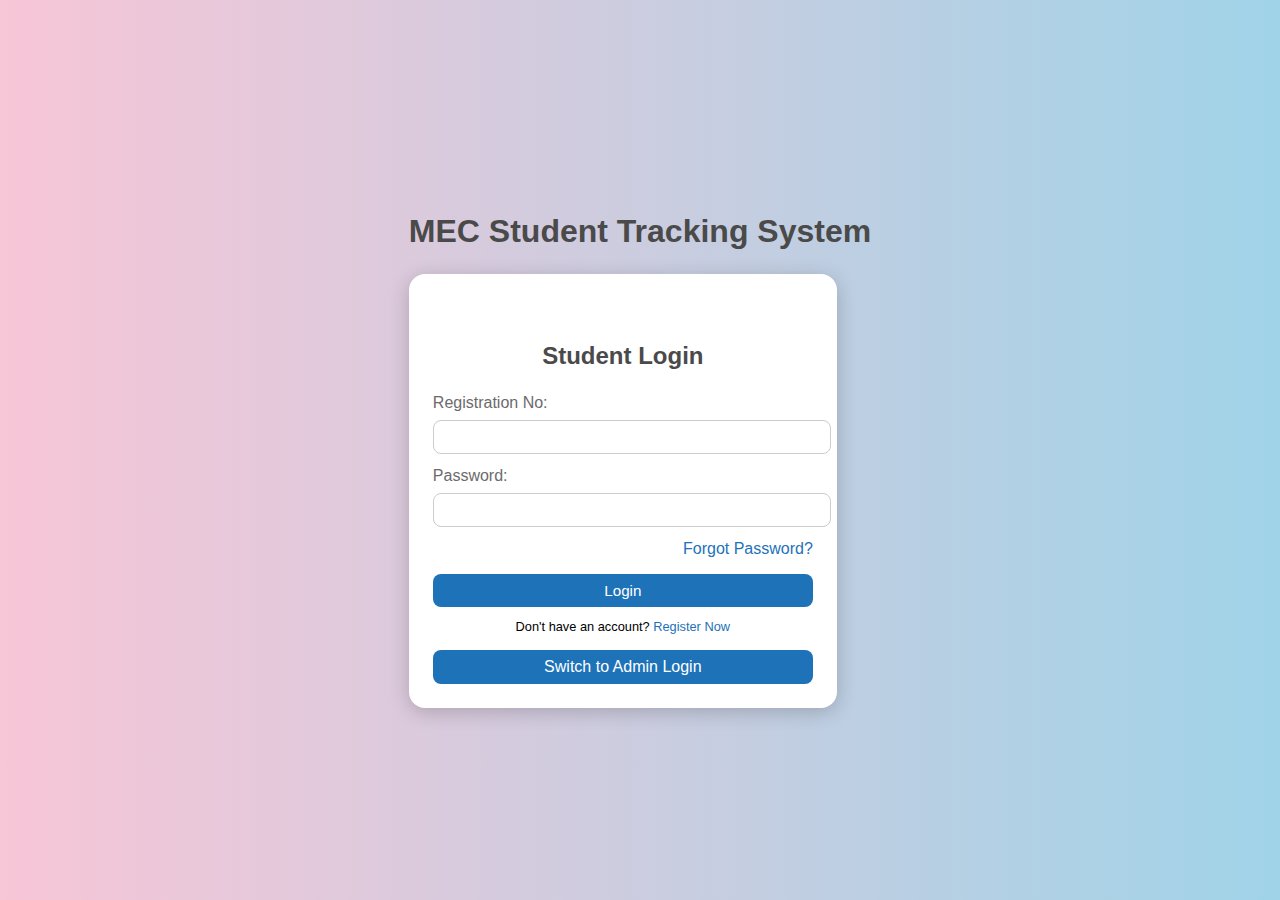
<file: Templets/index.html>
<!DOCTYPE html>
<html lang="en">
<head>
    <meta charset="UTF-8">
    <meta name="viewport" content="width=device-width, initial-scale=1.0">
    <title>Login Page</title>
    <link rel="stylesheet" href="styles.css">
</head>
<body>
    <div class="container">
        <h1 class="heading">MEC Student Tracking System</h1>
        <div class="form-container">
            <h2 class="form-title" id="formTitle">Student Login</h2>
            <div class="field">
                <label id="fieldLabel">Registration No:</label>
                <input type="text" class="input" id="userInput">
            </div>
            <div class="field">
                <label>Password:</label>
                <input type="password" class="input">
            </div>
            <div class="forgot-password">
                <a href="#" class="link">Forgot Password?</a>
            </div>
            <button class="login-button">Login</button>
            <div class="register-text">
                <p>Don't have an account? <a href="register.html?admin=true" class="link">Register Now</a></p>
            </div>
            <div class="switch-login">
                <button id="switchButton" class="login-button">Switch to Admin Login</button>
            </div>
        </div>
    </div>

    <script>
        let isAdmin = false;

        const formTitle = document.getElementById('formTitle');
        const fieldLabel = document.getElementById('fieldLabel');
        const switchButton = document.getElementById('switchButton');

        switchButton.addEventListener('click', () => {
            isAdmin = !isAdmin;
            formTitle.innerText = isAdmin ? 'Admin Login' : 'Student Login';
            fieldLabel.innerText = isAdmin ? 'Admin ID:' : 'Registration No:';
            switchButton.innerText = isAdmin ? 'Switch to Student Login' : 'Switch to Admin Login';
        });
    </script>
</body>
</html>
</file>
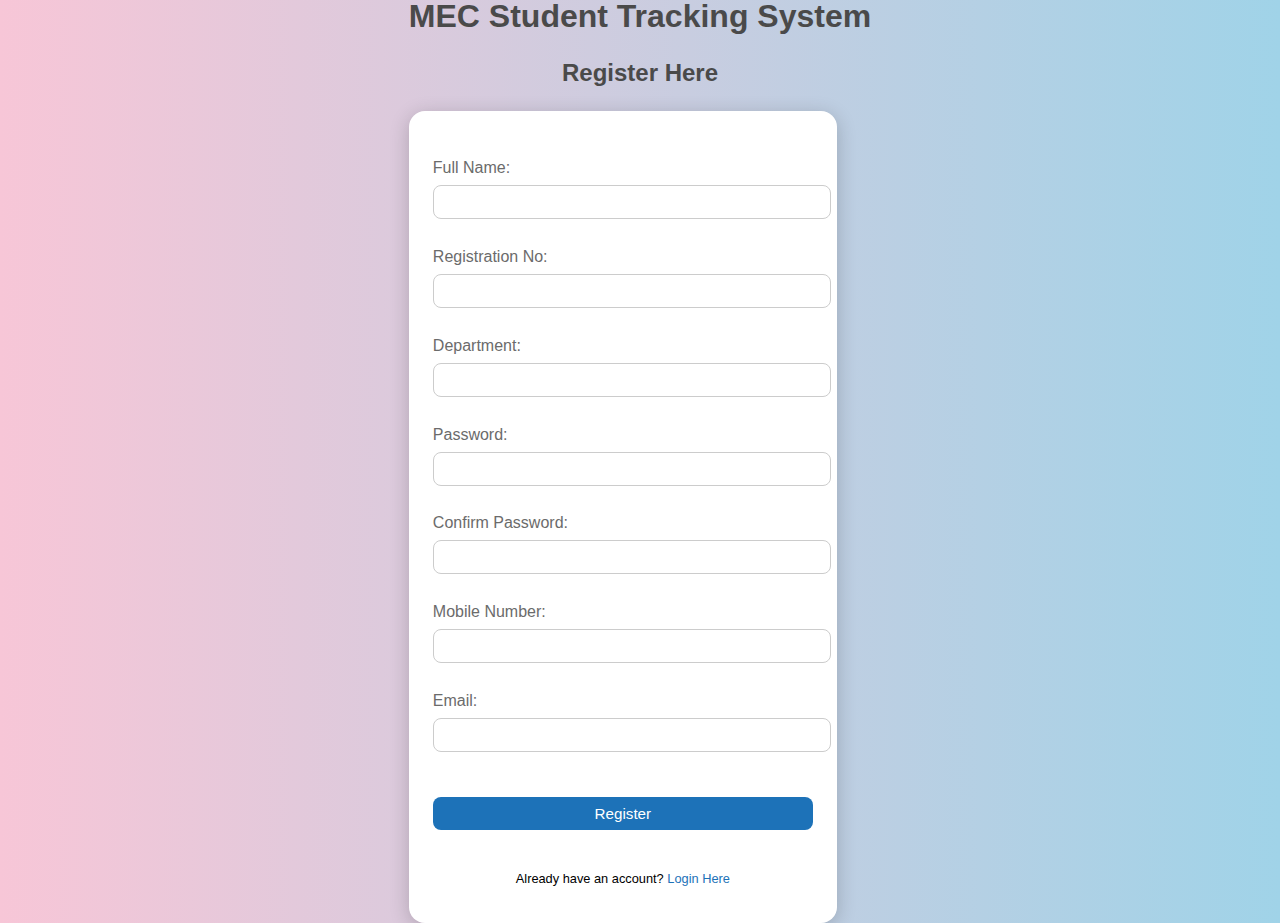
<file: Templets/register.html>
<!DOCTYPE html>
<html lang="en">
<head>
    <meta charset="UTF-8">
    <meta name="viewport" content="width=device-width, initial-scale=1.0">
    <title>Registration Page</title>
    <link rel="stylesheet" href="styles.css">
</head>
<body>
    <div class="container">
        <h1 class="heading">MEC Student Tracking System</h1>
        <h2 class="form-title" id="registerTitle">Register Here</h2>
        <div class="form-container">
            <form action="#" method="post">
                <div class="field">
                    <label for="fullName">Full Name:</label>
                    <input type="text" class="input" id="fullName" name="fullName" required>
                </div>
                <div class="field">
                    <label id="idLabel" for="regNo">Registration No:</label>
                    <input type="text" class="input" id="regNo" name="regNo" required>
                </div>
                <div class="field">
                    <label for="department">Department:</label>
                    <input list="departments" class="input" id="department" name="department" required>
                    <datalist id="departments">
                        <option value="CSE"></option>
                        <option value="IT"></option>
                        <option value="ECE"></option>
                        <option value="EEE"></option>
                        <option value="MECH"></option>
                        <option value="AIDS"></option>
                        <option value="CSBS"></option>
                    </datalist>
                </div>
                <div class="field">
                    <label for="password">Password:</label>
                    <input type="password" class="input" id="password" name="password" required>
                </div>
                <div class="field">
                    <label for="confirmPassword">Confirm Password:</label>
                    <input type="password" class="input" id="confirmPassword" name="confirmPassword" required>
                </div>
                <div class="field">
                    <label for="mobileNumber">Mobile Number:</label>
                    <input type="text" class="input" id="mobileNumber" name="mobileNumber" required>
                </div>
                <div class="field">
                    <label for="email">Email:</label>
                    <input type="email" class="input" id="email" name="email" required>
                </div>
                <button type="submit" class="login-button">Register</button>
                <div class="register-text">
                    <p>Already have an account? <a href="index.html" class="link">Login Here</a></p>
                </div>
            </form>
        </div>
    </div>
    <script>
        const urlParams = new URLSearchParams(window.location.search);
        const isAdmin = urlParams.get('admin') === 'true';
        const idLabel = document.getElementById('idLabel');
        idLabel.innerText = isAdmin ? 'Admin ID:' : 'Registration No:';
    </script>
</body>
</html>
</file>
<file: Templets/styles.css>
body {
    margin: 0;
    font-family: Arial, sans-serif;
    background: linear-gradient(to right, #f7c6d7, #a0d3e8);
    height: 100vh;
    display: flex;
    justify-content: center;
    align-items: center;
}

.container {
    text-align: center;
    transform: none; /* Remove the left shift */
}

.heading {
    font-size: 2rem;
    font-weight: bold;
    color: #4a4a4a;
    margin-bottom: 1.5rem;
    text-align: center; /* Center align the heading */
    margin-left: 0; /* Remove left margin */
    transform: translateX(0%); /* Move the heading slightly to the left */
}

.form-container {
    width: 380px; /* Slightly reduced width */
    padding: 1.5rem; /* Previous padding */
    background: white;
    box-shadow: 0 4px 20px rgba(0, 0, 0, 0.2); /* Enhanced shadow for better focus */
    border-radius: 1rem;
    transition: opacity 0.5s, transform 0.5s;
    padding-top: 3rem; /* Add extra padding at the top for better visibility */
}

.form-title {
    font-size: 1.5rem;
    font-weight: bold;
    color: #4a4a4a;
    margin-bottom: 1.5rem;
}

.field {
    margin-bottom: 0.8rem; /* Previous spacing between fields */
    text-align: left; /* Align labels and inputs to the left */
}

label {
    display: block;
    color: #6b6b6b;
    margin-bottom: 0.5rem; /* Add spacing between label and input */
}

.input {
    width: 100%;
    padding: 0.5rem; /* Previous padding for inputs */
    border: 1px solid #ccc;
    border-radius: 0.5rem;
    font-size: 0.9rem; /* Previous font size */
}

.forgot-password {
    text-align: right;
    margin-bottom: 1rem;
}

.link {
    color: #1d72b8;
    text-decoration: none;
}

.link:hover {
    text-decoration: underline;
}

button.login-button {
    width: 100%;
    background-color: #1d72b8;
    color: white;
    padding: 0.5rem; /* Previous button padding */
    border: none;
    border-radius: 0.5rem;
    cursor: pointer;
    font-size: 0.95rem; /* Previous font size */
}

button.login-button:hover {
    background-color: #155a8a; /* Darker hover effect for better feedback */
}

.register-text {
    margin-top: 0.8rem; /* Previous spacing above the text */
    font-size: 0.8rem; /* Previous font size for secondary text */
    text-align: center;
}

.register-text a {
    color: #1d72b8;
    text-decoration: none;
}

.register-text a:hover {
    text-decoration: underline;
}

.switch-login {
    margin-top: 1rem;
    text-align: center; /* Center align the switch link */
}

.switch-login button {
    width: 100%;
    background-color: #1d72b8;
    color: white;
    padding: 0.5rem;
    border: none;
    border-radius: 0.5rem;
    cursor: pointer;
    font-size: 1rem;
}

.switch-login button:hover {
    background-color: #1a66a0;
}

form {
    display: flex;
    flex-direction: column;
    gap: 1rem; /* Add spacing between form fields */
}

form .field {
    text-align: left; /* Align labels and inputs to the left */
}

form button {
    margin-top: 1rem;
}
</file>
